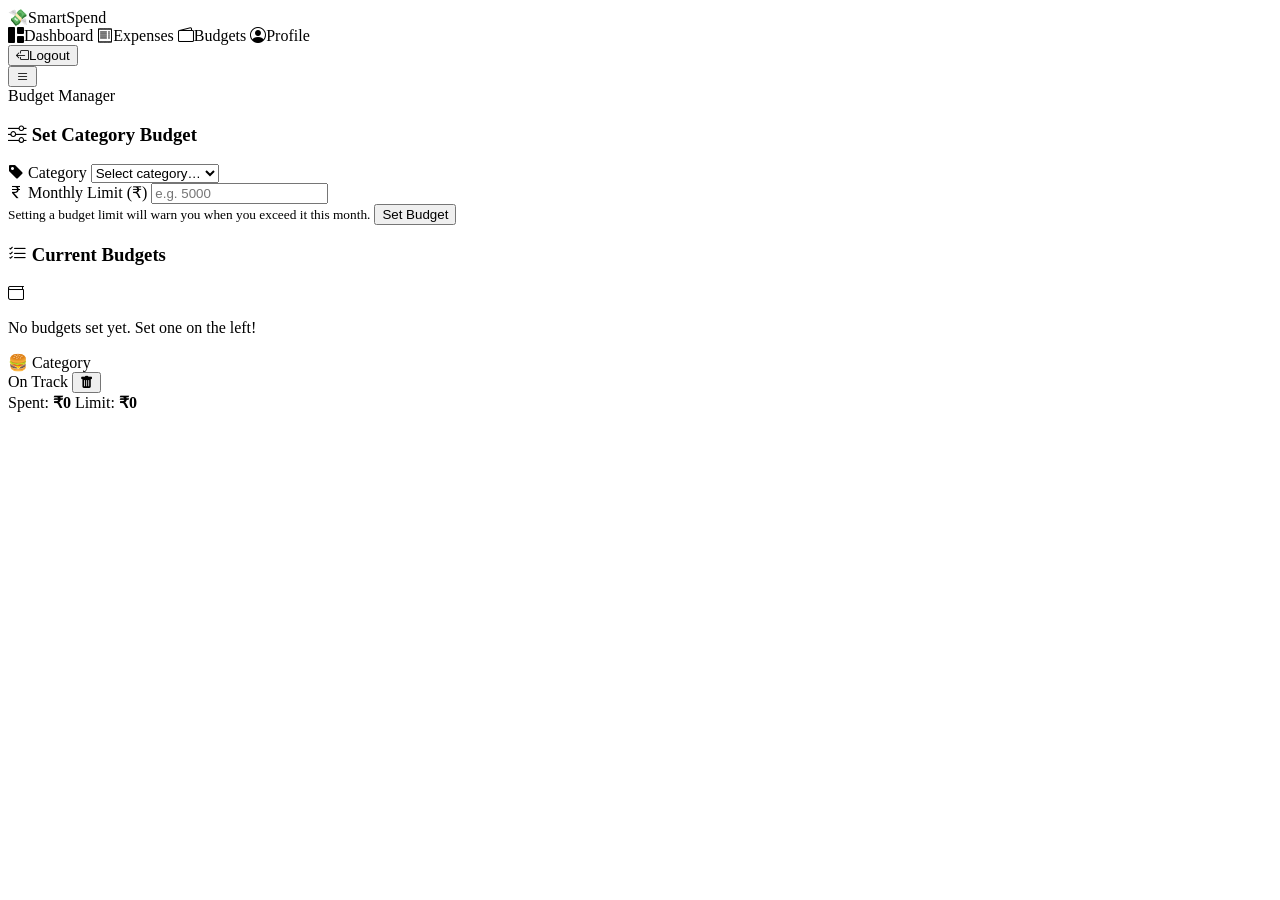
<file: target/classes/templates/budget/index.html>
<!DOCTYPE html>
<html lang="en" xmlns:th="http://www.thymeleaf.org">
<head>
    <meta charset="UTF-8"/>
    <meta name="viewport" content="width=device-width, initial-scale=1.0"/>
    <title>Budgets | SmartSpend 2.0</title>
    <link rel="preconnect" href="https://fonts.googleapis.com"/>
    <link href="https://fonts.googleapis.com/css2?family=Inter:wght@300;400;500;600;700;800&display=swap" rel="stylesheet"/>
    <link rel="stylesheet" href="https://cdn.jsdelivr.net/npm/bootstrap-icons@1.11.3/font/bootstrap-icons.min.css"/>
    <link rel="stylesheet" th:href="@{/css/style.css}"/>
</head>
<body>
<aside class="sidebar" id="sidebar">
    <div class="sidebar-brand"><span class="brand-icon">💸</span><span class="brand-text">SmartSpend</span></div>
    <nav class="sidebar-nav">
        <a th:href="@{/dashboard}" class="nav-item"><i class="bi bi-grid-1x2-fill"></i><span>Dashboard</span></a>
        <a th:href="@{/expenses}"  class="nav-item"><i class="bi bi-receipt"></i><span>Expenses</span></a>
        <a th:href="@{/budgets}"   class="nav-item active"><i class="bi bi-wallet2"></i><span>Budgets</span></a>
        <a th:href="@{/profile}"   class="nav-item"><i class="bi bi-person-circle"></i><span>Profile</span></a>
    </nav>
    <div class="sidebar-footer"><button class="logout-btn" onclick="logout()"><i class="bi bi-box-arrow-left"></i><span>Logout</span></button></div>
</aside>

<main class="main-content">
    <header class="topbar">
        <button class="sidebar-toggle" onclick="toggleSidebar()"><i class="bi bi-list"></i></button>
        <div class="topbar-title">Budget Manager</div>
    </header>

    <div class="page-body">
        <div id="alertPlaceholder"></div>

        <div class="page-grid-2">
            <!-- Left: Set Budget Form -->
            <div class="card">
                <div class="card-header">
                    <h3><i class="bi bi-sliders"></i> Set Category Budget</h3>
                </div>
                <form id="budgetForm" class="budget-form">
                    <div class="form-group">
                        <label for="category"><i class="bi bi-tag-fill"></i> Category</label>
                        <select id="category" name="category" required>
                            <option value="">Select category…</option>
                            <option th:each="cat : ${categories}"
                                    th:value="${cat.name()}"
                                    th:text="${cat.emoji + ' ' + cat.displayName}"></option>
                        </select>
                    </div>
                    <div class="form-group">
                        <label for="limitAmount"><i class="bi bi-currency-rupee"></i> Monthly Limit (₹)</label>
                        <input type="number" id="limitAmount" name="limitAmount"
                               placeholder="e.g. 5000" step="0.01" min="1" required/>
                    </div>
                    <small class="form-hint">Setting a budget limit will warn you when you exceed it this month.</small>
                    <button type="submit" class="btn-primary btn-full" id="budgetBtn">
                        <span id="budgetBtnText">Set Budget</span>
                        <span id="budgetSpinner" class="spinner" style="display:none;"></span>
                    </button>
                </form>
            </div>

            <!-- Right: Current Budgets List -->
            <div class="card">
                <div class="card-header">
                    <h3><i class="bi bi-list-check"></i> Current Budgets</h3>
                </div>

                <div th:if="${budgets.isEmpty()}" class="empty-state mini">
                    <i class="bi bi-wallet empty-icon"></i>
                    <p>No budgets set yet. Set one on the left!</p>
                </div>

                <div th:unless="${budgets.isEmpty()}" class="budget-list" id="budgetList">
                    <div th:each="budget : ${budgets}" class="budget-item"
                         th:classappend="${budget.overLimit} ? ' budget-over'">
                        <div class="budget-item-header">
                            <span class="budget-cat-name">
                                <span th:text="${budget.categoryEmoji}">🍔</span>
                                <span th:text="${budget.categoryDisplayName}">Category</span>
                            </span>
                            <div class="budget-item-actions">
                                <span class="budget-status-badge"
                                      th:classappend="${budget.overLimit} ? ' badge-danger' : ' badge-success'"
                                      th:text="${budget.overLimit} ? '⚠ Over Budget' : '✓ On Track'">On Track</span>
                                <button class="btn-icon btn-delete"
                                        th:onclick="'deleteBudget(' + ${budget.id} + ', this)'"
                                        title="Remove budget">
                                    <i class="bi bi-trash-fill"></i>
                                </button>
                            </div>
                        </div>

                        <div class="budget-amounts">
                            <span>Spent: <strong th:text="'₹' + ${#numbers.formatDecimal(budget.amountSpent, 1, 2)}">₹0</strong></span>
                            <span>Limit: <strong th:text="'₹' + ${#numbers.formatDecimal(budget.limitAmount, 1, 2)}">₹0</strong></span>
                        </div>

                        <div class="progress-bar-outer">
                            <div class="progress-bar-inner"
                                 th:style="'width:' + ${budget.progressPercent} + '%;'"
                                 th:classappend="${budget.overLimit} ? ' progress-danger' : (${budget.progressPercent > 75} ? ' progress-warning' : ' progress-success')">
                            </div>
                        </div>
                        <div class="budget-remaining">
                            <span th:if="${!budget.overLimit}"
                                  th:text="'₹' + ${#numbers.formatDecimal(budget.remaining, 1, 2)} + ' remaining'"></span>
                            <span th:if="${budget.overLimit}" class="text-danger"
                                  th:text="'₹' + ${#numbers.formatDecimal(budget.amountSpent - budget.limitAmount, 1, 2)} + ' over limit!'"></span>
                        </div>
                    </div>
                </div>
            </div>
        </div>
    </div>
</main>

<script th:src="@{/js/app.js}"></script>
<script>
document.getElementById('budgetForm').addEventListener('submit', async function(e) {
    e.preventDefault();
    const btn     = document.getElementById('budgetBtn');
    const spinner = document.getElementById('budgetSpinner');
    const btnText = document.getElementById('budgetBtnText');

    btn.disabled = true;
    spinner.style.display = 'inline-block';

    const payload = {
        category:    document.getElementById('category').value,
        limitAmount: parseFloat(document.getElementById('limitAmount').value)
    };

    try {
        const res = await fetch('/api/budgets', {
            method: 'POST', credentials: 'include',
            headers: { 'Content-Type': 'application/json' },
            body: JSON.stringify(payload)
        });
        if (res.ok) {
            showAlert('success', 'Budget set successfully!');
            setTimeout(() => location.reload(), 800);
        } else {
            const data = await res.json();
            showAlert('danger', data.message || 'Could not set budget.');
        }
    } catch (err) {
        showAlert('danger', 'Connection error.');
    } finally {
        btn.disabled = false;
        spinner.style.display = 'none';
        btnText.textContent = 'Set Budget';
    }
});

async function deleteBudget(id, btn) {
    if (!confirm('Remove this budget?')) return;
    btn.disabled = true;
    try {
        const res = await fetch('/api/budgets/' + id, { method: 'DELETE', credentials: 'include' });
        if (res.ok) {
            btn.closest('.budget-item').style.opacity = '0';
            setTimeout(() => location.reload(), 300);
        }
    } catch (err) {
        showAlert('danger', 'Connection error.');
        btn.disabled = false;
    }
}
</script>
</body>
</html>
</file>
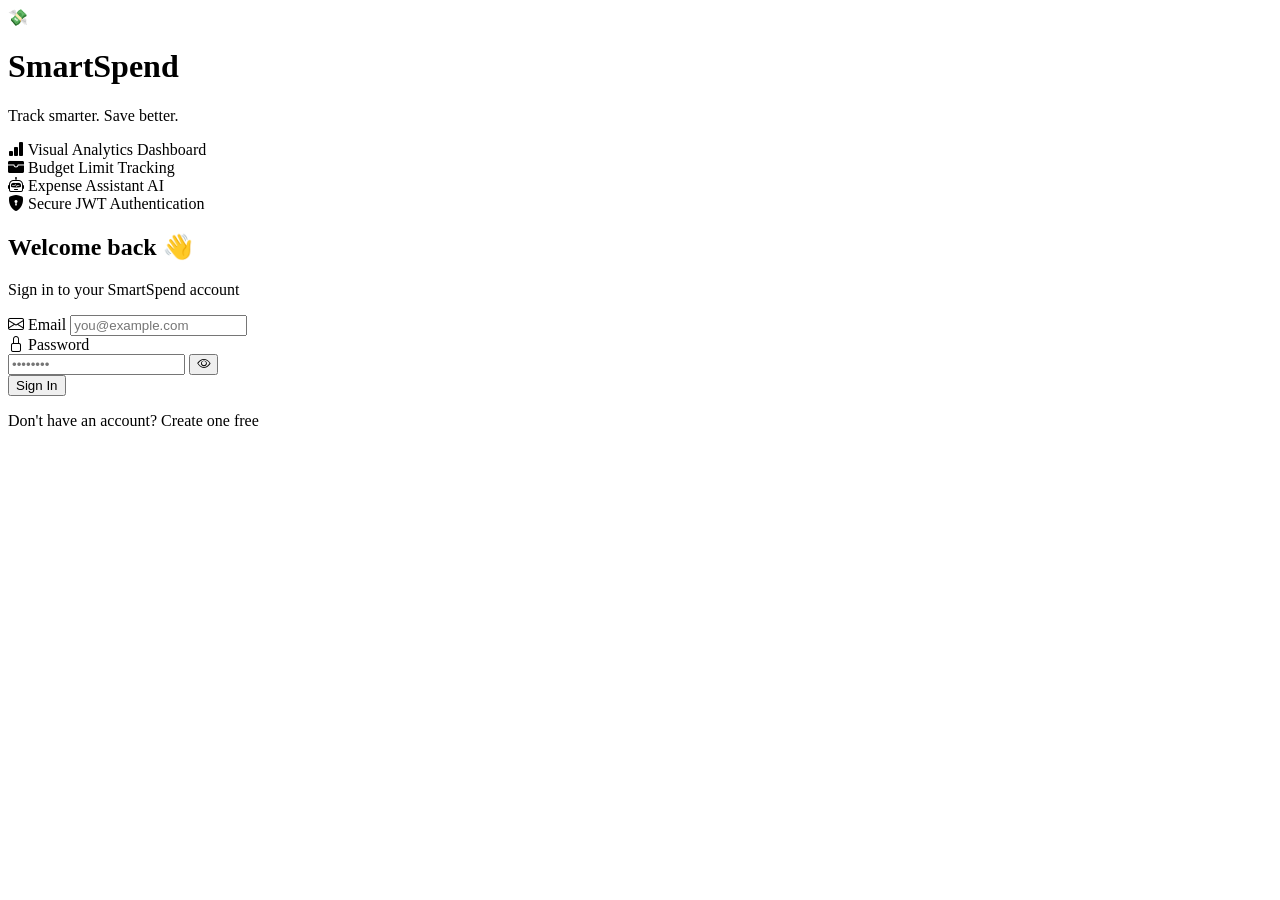
<file: target/classes/templates/auth/login.html>
<!DOCTYPE html>
<html lang="en" xmlns:th="http://www.thymeleaf.org">
<head>
    <meta charset="UTF-8"/>
    <meta name="viewport" content="width=device-width, initial-scale=1.0"/>
    <title>Login | SmartSpend 2.0</title>
    <link rel="preconnect" href="https://fonts.googleapis.com"/>
    <link href="https://fonts.googleapis.com/css2?family=Inter:wght@300;400;500;600;700;800&display=swap" rel="stylesheet"/>
    <link rel="stylesheet" href="https://cdn.jsdelivr.net/npm/bootstrap-icons@1.11.3/font/bootstrap-icons.min.css"/>
    <link rel="stylesheet" th:href="@{/css/style.css}"/>
</head>
<body class="auth-body">

<div class="auth-container">
    <!-- Left Panel -->
    <div class="auth-panel auth-left">
        <div class="auth-brand">
            <span class="brand-icon-lg">💸</span>
            <h1>SmartSpend</h1>
            <p>Track smarter. Save better.</p>
        </div>
        <div class="auth-features">
            <div class="feature-item"><i class="bi bi-bar-chart-fill"></i> Visual Analytics Dashboard</div>
            <div class="feature-item"><i class="bi bi-wallet-fill"></i>  Budget Limit Tracking</div>
            <div class="feature-item"><i class="bi bi-robot"></i>        Expense Assistant AI</div>
            <div class="feature-item"><i class="bi bi-shield-lock-fill"></i> Secure JWT Authentication</div>
        </div>
    </div>

    <!-- Right Panel – Login Form -->
    <div class="auth-panel auth-right">
        <div class="auth-form-wrapper">
            <h2 class="auth-title">Welcome back 👋</h2>
            <p class="auth-subtitle">Sign in to your SmartSpend account</p>

            <!-- Error message placeholder -->
            <div id="errorAlert" class="alert alert-error" style="display:none;"></div>

            <form id="loginForm" class="auth-form">
                <div class="form-group">
                    <label for="email"><i class="bi bi-envelope"></i> Email</label>
                    <input type="email" id="email" name="email" placeholder="you@example.com" required/>
                    <span class="field-error" id="emailError"></span>
                </div>

                <div class="form-group">
                    <label for="password"><i class="bi bi-lock"></i> Password</label>
                    <div class="input-icon-right">
                        <input type="password" id="password" name="password" placeholder="••••••••" required/>
                        <button type="button" class="toggle-password" onclick="togglePassword('password')">
                            <i class="bi bi-eye" id="eyeIcon"></i>
                        </button>
                    </div>
                    <span class="field-error" id="passwordError"></span>
                </div>

                <button type="submit" class="btn-primary btn-full" id="loginBtn">
                    <span id="loginBtnText">Sign In</span>
                    <span id="loginSpinner" class="spinner" style="display:none;"></span>
                </button>
            </form>

            <p class="auth-switch">
                Don't have an account? <a th:href="@{/register}">Create one free</a>
            </p>
        </div>
    </div>
</div>

<script th:src="@{/js/app.js}"></script>
<script>
document.getElementById('loginForm').addEventListener('submit', async function(e) {
    e.preventDefault();
    const btn = document.getElementById('loginBtn');
    const spinner = document.getElementById('loginSpinner');
    const btnText = document.getElementById('loginBtnText');
    const errorAlert = document.getElementById('errorAlert');

    btn.disabled = true;
    spinner.style.display = 'inline-block';
    btnText.textContent = 'Signing in…';
    errorAlert.style.display = 'none';

    const payload = {
        email:    document.getElementById('email').value,
        password: document.getElementById('password').value
    };

    try {
        const res = await fetch('/api/auth/login', {
            method: 'POST',
            headers: { 'Content-Type': 'application/json' },
            body: JSON.stringify(payload),
            credentials: 'include'
        });

        const data = await res.json();

        if (res.ok) {
            // JWT cookie is set by server; redirect to dashboard
            window.location.href = '/dashboard';
        } else {
            errorAlert.textContent = data.message || 'Invalid email or password.';
            errorAlert.style.display = 'block';
        }
    } catch (err) {
        errorAlert.textContent = 'Connection error. Please try again.';
        errorAlert.style.display = 'block';
    } finally {
        btn.disabled = false;
        spinner.style.display = 'none';
        btnText.textContent = 'Sign In';
    }
});

function togglePassword(id) {
    const input = document.getElementById(id);
    const icon  = document.getElementById('eyeIcon');
    if (input.type === 'password') {
        input.type = 'text';
        icon.className = 'bi bi-eye-slash';
    } else {
        input.type = 'password';
        icon.className = 'bi bi-eye';
    }
}
</script>
</body>
</html>
</file>
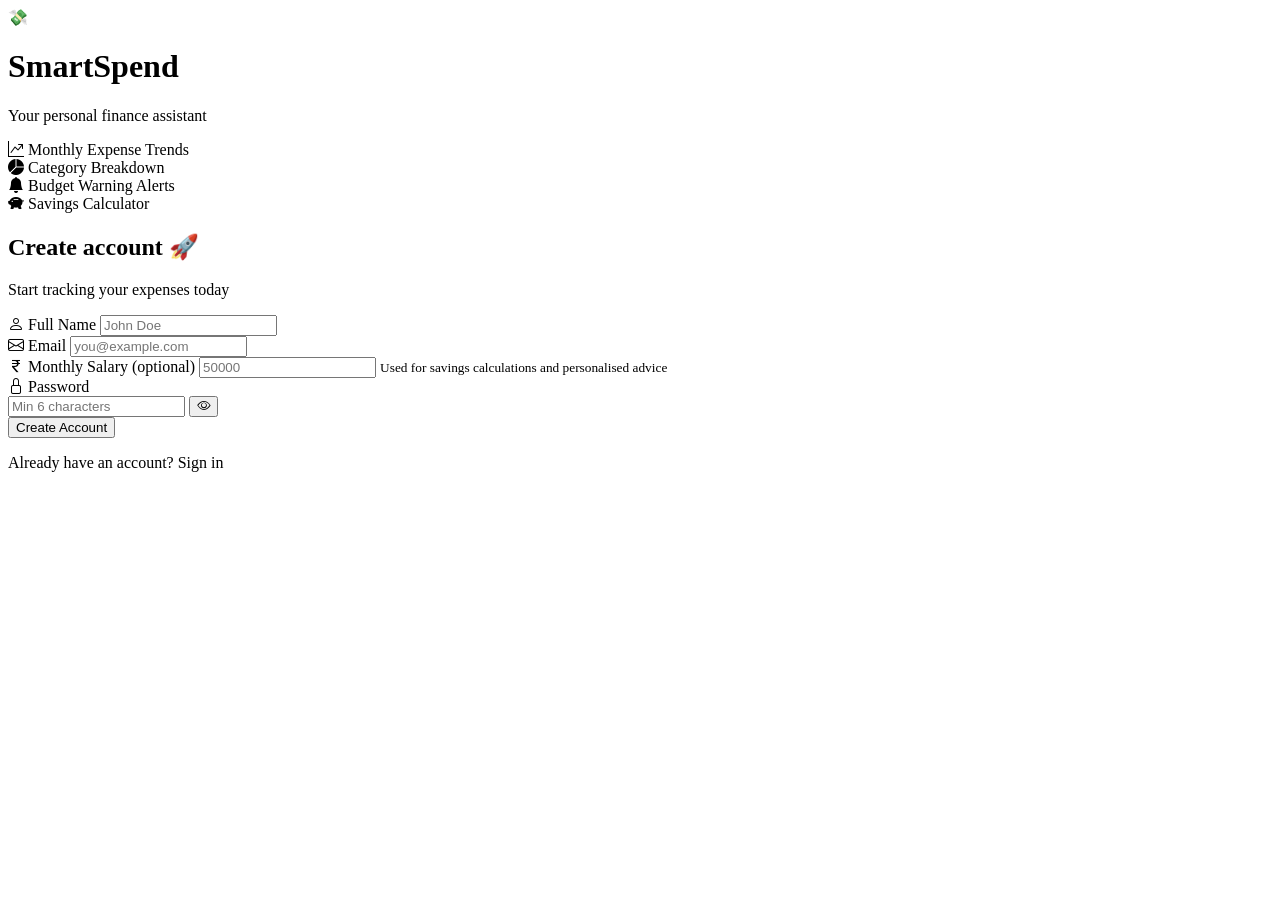
<file: target/classes/templates/auth/register.html>
<!DOCTYPE html>
<html lang="en" xmlns:th="http://www.thymeleaf.org">
<head>
    <meta charset="UTF-8"/>
    <meta name="viewport" content="width=device-width, initial-scale=1.0"/>
    <title>Register | SmartSpend 2.0</title>
    <link rel="preconnect" href="https://fonts.googleapis.com"/>
    <link href="https://fonts.googleapis.com/css2?family=Inter:wght@300;400;500;600;700;800&display=swap" rel="stylesheet"/>
    <link rel="stylesheet" href="https://cdn.jsdelivr.net/npm/bootstrap-icons@1.11.3/font/bootstrap-icons.min.css"/>
    <link rel="stylesheet" th:href="@{/css/style.css}"/>
</head>
<body class="auth-body">

<div class="auth-container">
    <!-- Left Panel -->
    <div class="auth-panel auth-left">
        <div class="auth-brand">
            <span class="brand-icon-lg">💸</span>
            <h1>SmartSpend</h1>
            <p>Your personal finance assistant</p>
        </div>
        <div class="auth-features">
            <div class="feature-item"><i class="bi bi-graph-up-arrow"></i> Monthly Expense Trends</div>
            <div class="feature-item"><i class="bi bi-pie-chart-fill"></i>  Category Breakdown</div>
            <div class="feature-item"><i class="bi bi-bell-fill"></i>       Budget Warning Alerts</div>
            <div class="feature-item"><i class="bi bi-piggy-bank-fill"></i> Savings Calculator</div>
        </div>
    </div>

    <!-- Right Panel – Register Form -->
    <div class="auth-panel auth-right">
        <div class="auth-form-wrapper">
            <h2 class="auth-title">Create account 🚀</h2>
            <p class="auth-subtitle">Start tracking your expenses today</p>

            <div id="errorAlert" class="alert alert-error" style="display:none;"></div>

            <form id="registerForm" class="auth-form">
                <div class="form-group">
                    <label for="name"><i class="bi bi-person"></i> Full Name</label>
                    <input type="text" id="name" name="name" placeholder="John Doe" required/>
                    <span class="field-error" id="nameError"></span>
                </div>

                <div class="form-group">
                    <label for="email"><i class="bi bi-envelope"></i> Email</label>
                    <input type="email" id="email" name="email" placeholder="you@example.com" required/>
                    <span class="field-error" id="emailError"></span>
                </div>

                <div class="form-group">
                    <label for="salary"><i class="bi bi-currency-rupee"></i> Monthly Salary (optional)</label>
                    <input type="number" id="salary" name="salary" placeholder="50000" min="0" step="100"/>
                    <small class="form-hint">Used for savings calculations and personalised advice</small>
                </div>

                <div class="form-group">
                    <label for="password"><i class="bi bi-lock"></i> Password</label>
                    <div class="input-icon-right">
                        <input type="password" id="password" name="password" placeholder="Min 6 characters" required/>
                        <button type="button" class="toggle-password" onclick="togglePassword()">
                            <i class="bi bi-eye" id="eyeIcon"></i>
                        </button>
                    </div>
                    <span class="field-error" id="passwordError"></span>
                </div>

                <button type="submit" class="btn-primary btn-full" id="registerBtn">
                    <span id="registerBtnText">Create Account</span>
                    <span id="registerSpinner" class="spinner" style="display:none;"></span>
                </button>
            </form>

            <p class="auth-switch">
                Already have an account? <a th:href="@{/login}">Sign in</a>
            </p>
        </div>
    </div>
</div>

<script th:src="@{/js/app.js}"></script>
<script>
document.getElementById('registerForm').addEventListener('submit', async function(e) {
    e.preventDefault();
    const btn     = document.getElementById('registerBtn');
    const spinner = document.getElementById('registerSpinner');
    const btnText = document.getElementById('registerBtnText');
    const errorAlert = document.getElementById('errorAlert');

    btn.disabled = true;
    spinner.style.display = 'inline-block';
    btnText.textContent = 'Creating account…';
    errorAlert.style.display = 'none';

    // Clear previous field errors
    document.querySelectorAll('.field-error').forEach(el => el.textContent = '');

    const salaryVal = document.getElementById('salary').value;
    const payload = {
        name:     document.getElementById('name').value,
        email:    document.getElementById('email').value,
        password: document.getElementById('password').value,
        salary:   salaryVal ? parseFloat(salaryVal) : 0
    };

    try {
        const res = await fetch('/api/auth/register', {
            method: 'POST',
            headers: { 'Content-Type': 'application/json' },
            body: JSON.stringify(payload),
            credentials: 'include'
        });

        const data = await res.json();

        if (res.ok) {
            window.location.href = '/dashboard';
        } else if (res.status === 400 && data.details) {
            // Show field-level validation errors
            for (const [field, msg] of Object.entries(data.details)) {
                const el = document.getElementById(field + 'Error');
                if (el) el.textContent = msg;
            }
        } else {
            errorAlert.textContent = data.message || 'Registration failed.';
            errorAlert.style.display = 'block';
        }
    } catch (err) {
        errorAlert.textContent = 'Connection error. Please try again.';
        errorAlert.style.display = 'block';
    } finally {
        btn.disabled = false;
        spinner.style.display = 'none';
        btnText.textContent = 'Create Account';
    }
});

function togglePassword() {
    const input = document.getElementById('password');
    const icon  = document.getElementById('eyeIcon');
    if (input.type === 'password') {
        input.type = 'text';
        icon.className = 'bi bi-eye-slash';
    } else {
        input.type = 'password';
        icon.className = 'bi bi-eye';
    }
}
</script>
</body>
</html>
</file>
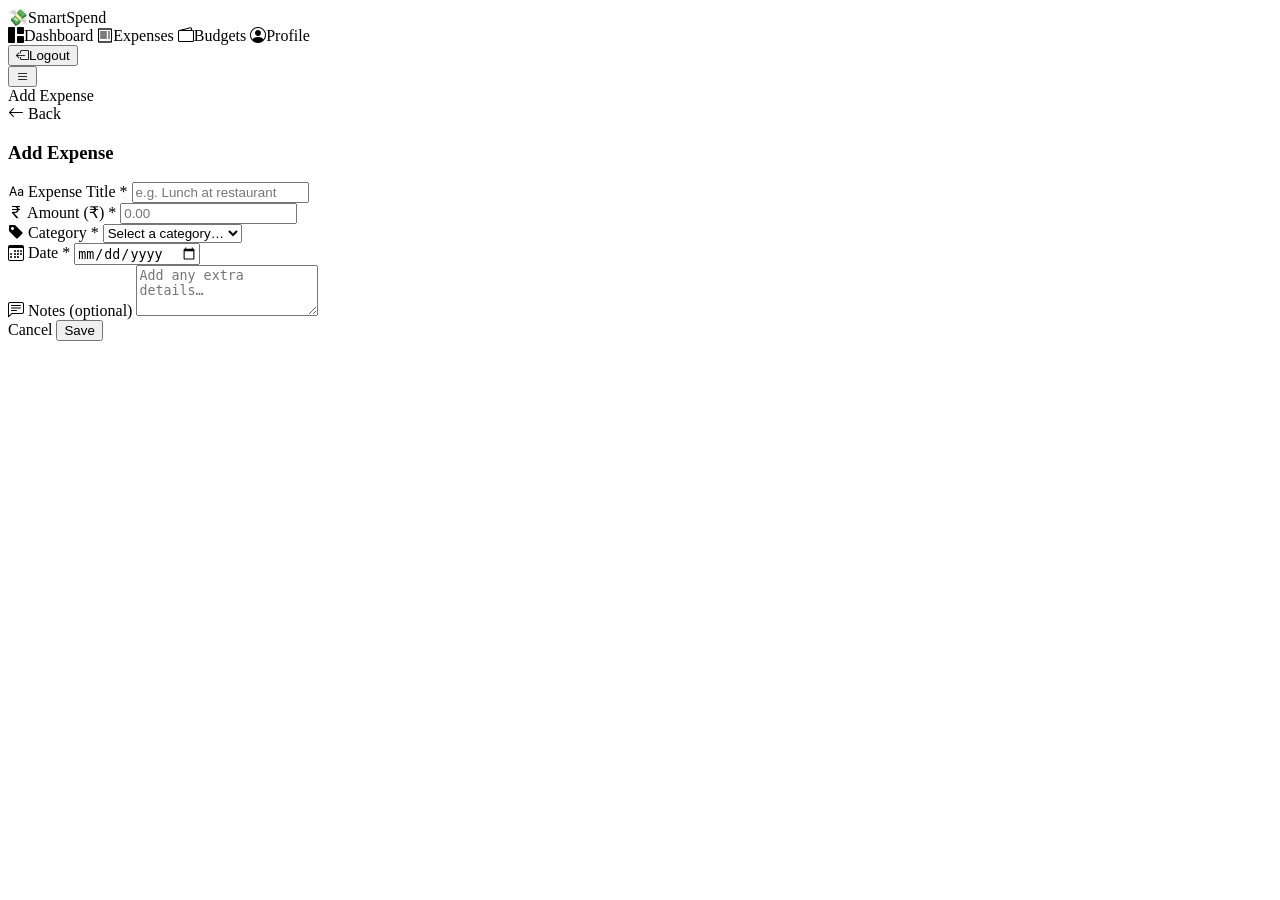
<file: target/classes/templates/expenses/form.html>
<!DOCTYPE html>
<html lang="en" xmlns:th="http://www.thymeleaf.org">
<head>
    <meta charset="UTF-8"/>
    <meta name="viewport" content="width=device-width, initial-scale=1.0"/>
    <title th:text="${expense != null} ? 'Edit Expense | SmartSpend' : 'Add Expense | SmartSpend'">Expense Form | SmartSpend</title>
    <link rel="preconnect" href="https://fonts.googleapis.com"/>
    <link href="https://fonts.googleapis.com/css2?family=Inter:wght@300;400;500;600;700;800&display=swap" rel="stylesheet"/>
    <link rel="stylesheet" href="https://cdn.jsdelivr.net/npm/bootstrap-icons@1.11.3/font/bootstrap-icons.min.css"/>
    <link rel="stylesheet" th:href="@{/css/style.css}"/>
</head>
<body>
<aside class="sidebar" id="sidebar">
    <div class="sidebar-brand"><span class="brand-icon">💸</span><span class="brand-text">SmartSpend</span></div>
    <nav class="sidebar-nav">
        <a th:href="@{/dashboard}" class="nav-item"><i class="bi bi-grid-1x2-fill"></i><span>Dashboard</span></a>
        <a th:href="@{/expenses}"  class="nav-item active"><i class="bi bi-receipt"></i><span>Expenses</span></a>
        <a th:href="@{/budgets}"   class="nav-item"><i class="bi bi-wallet2"></i><span>Budgets</span></a>
        <a th:href="@{/profile}"   class="nav-item"><i class="bi bi-person-circle"></i><span>Profile</span></a>
    </nav>
    <div class="sidebar-footer"><button class="logout-btn" onclick="logout()"><i class="bi bi-box-arrow-left"></i><span>Logout</span></button></div>
</aside>

<main class="main-content">
    <header class="topbar">
        <button class="sidebar-toggle" onclick="toggleSidebar()"><i class="bi bi-list"></i></button>
        <div class="topbar-title" th:text="${expense != null} ? 'Edit Expense' : 'Add Expense'">Add Expense</div>
        <a th:href="@{/expenses}" class="btn-outline"><i class="bi bi-arrow-left"></i> Back</a>
    </header>

    <div class="page-body">
        <div class="form-page-wrapper">
            <div class="card form-card">
                <div class="card-header">
                    <h3>
                        <i th:class="${expense != null} ? 'bi bi-pencil-fill' : 'bi bi-plus-circle-fill'"></i>
                        <span th:text="${expense != null} ? 'Edit Expense Details' : 'Record New Expense'">Add Expense</span>
                    </h3>
                </div>

                <div id="errorAlert" class="alert alert-error" style="display:none;"></div>

                <form id="expenseForm" class="expense-form">
                    <!-- Hidden ID for edit mode -->
                    <input type="hidden" id="expenseId" th:value="${expense?.id}"/>

                    <div class="form-grid">
                        <div class="form-group form-col-2">
                            <label for="title"><i class="bi bi-type"></i> Expense Title *</label>
                            <input type="text" id="title" name="title" placeholder="e.g. Lunch at restaurant"
                                   required th:value="${expense?.title}"/>
                            <span class="field-error" id="titleError"></span>
                        </div>

                        <div class="form-group">
                            <label for="amount"><i class="bi bi-currency-rupee"></i> Amount (₹) *</label>
                            <input type="number" id="amount" name="amount" placeholder="0.00"
                                   step="0.01" min="0.01" required th:value="${expense?.amount}"/>
                            <span class="field-error" id="amountError"></span>
                        </div>

                        <div class="form-group">
                            <label for="category"><i class="bi bi-tag-fill"></i> Category *</label>
                            <select id="category" name="category" required>
                                <option value="">Select a category…</option>
                                <option th:each="cat : ${categories}"
                                        th:value="${cat.name()}"
                                        th:text="${cat.emoji + ' ' + cat.displayName}"
                                        th:selected="${expense?.category?.name() == cat.name()}"></option>
                            </select>
                            <span class="field-error" id="categoryError"></span>
                        </div>

                        <div class="form-group">
                            <label for="expenseDate"><i class="bi bi-calendar3"></i> Date *</label>
                            <input type="date" id="expenseDate" name="expenseDate"
                                   required th:value="${expense?.expenseDate ?: today}"/>
                            <span class="field-error" id="expenseDateError"></span>
                        </div>

                        <div class="form-group form-col-2">
                            <label for="notes"><i class="bi bi-chat-left-text"></i> Notes (optional)</label>
                            <textarea id="notes" name="notes" rows="3"
                                      placeholder="Add any extra details…"
                                      th:text="${expense?.notes}"></textarea>
                        </div>
                    </div>

                    <div class="form-actions">
                        <a th:href="@{/expenses}" class="btn-outline">Cancel</a>
                        <button type="submit" class="btn-primary" id="submitBtn">
                            <span id="submitBtnText" th:text="${expense != null} ? 'Update Expense' : 'Save Expense'">Save</span>
                            <span id="submitSpinner" class="spinner" style="display:none;"></span>
                        </button>
                    </div>
                </form>
            </div>
        </div>
    </div>
</main>

<script th:src="@{/js/app.js}"></script>
<script>
const expenseId = document.getElementById('expenseId')?.value;
const isEdit    = !!expenseId;

document.getElementById('expenseForm').addEventListener('submit', async function(e) {
    e.preventDefault();
    const btn     = document.getElementById('submitBtn');
    const spinner = document.getElementById('submitSpinner');
    const btnText = document.getElementById('submitBtnText');
    const errorAlert = document.getElementById('errorAlert');

    btn.disabled = true;
    spinner.style.display = 'inline-block';
    errorAlert.style.display = 'none';
    document.querySelectorAll('.field-error').forEach(el => el.textContent = '');

    const payload = {
        title:       document.getElementById('title').value,
        amount:      parseFloat(document.getElementById('amount').value),
        category:    document.getElementById('category').value,
        expenseDate: document.getElementById('expenseDate').value,
        notes:       document.getElementById('notes').value || null
    };

    const url    = isEdit ? '/api/expenses/' + expenseId : '/api/expenses';
    const method = isEdit ? 'PUT' : 'POST';

    try {
        const res = await fetch(url, {
            method, credentials: 'include',
            headers: { 'Content-Type': 'application/json' },
            body: JSON.stringify(payload)
        });
        const data = await res.json();

        if (res.ok) {
            window.location.href = '/expenses';
        } else if (res.status === 400 && data.details) {
            for (const [field, msg] of Object.entries(data.details)) {
                const el = document.getElementById(field + 'Error');
                if (el) el.textContent = msg;
            }
        } else {
            errorAlert.textContent = data.message || 'Could not save expense.';
            errorAlert.style.display = 'block';
        }
    } catch (err) {
        errorAlert.textContent = 'Connection error.';
        errorAlert.style.display = 'block';
    } finally {
        btn.disabled = false;
        spinner.style.display = 'none';
    }
});
</script>
</body>
</html>
</file>
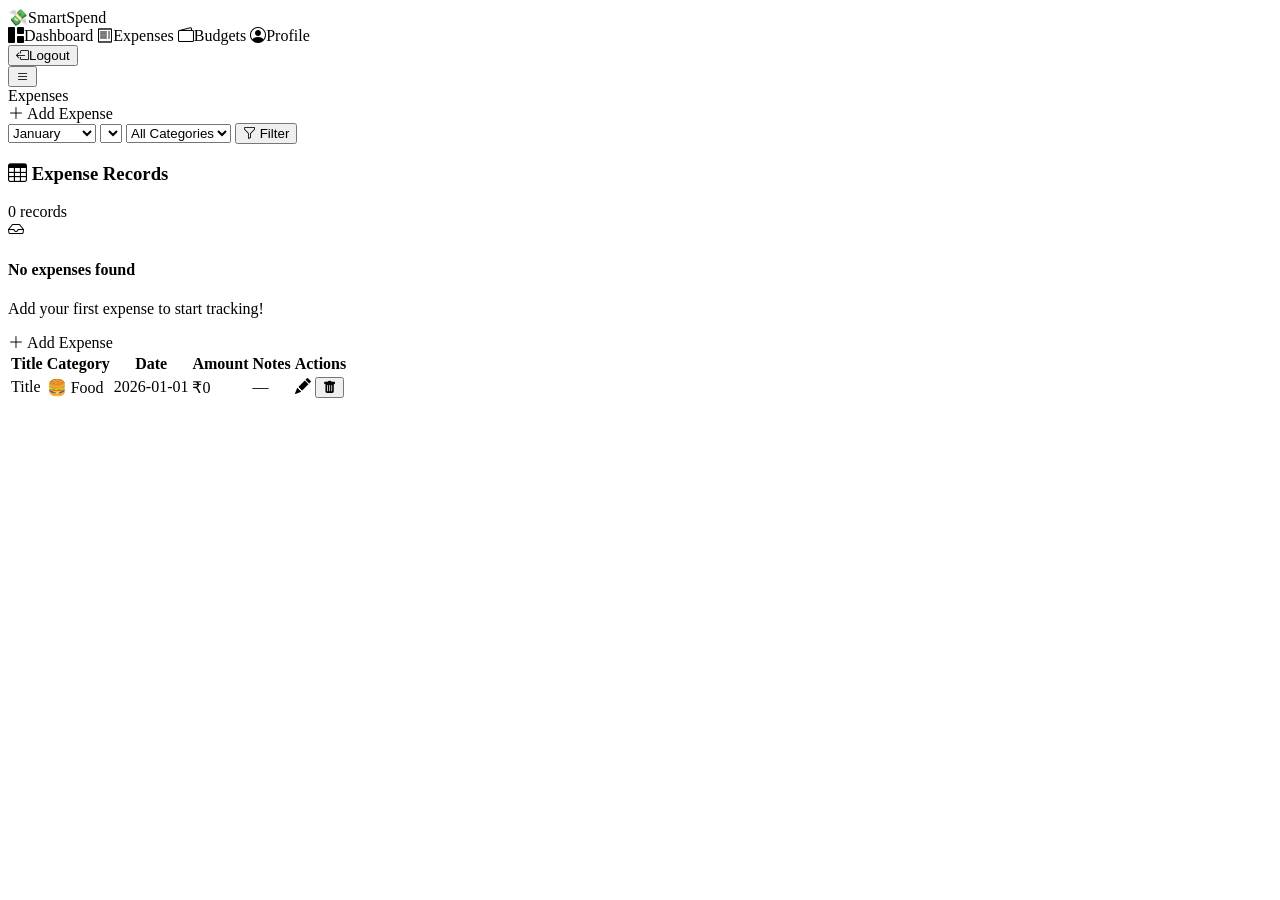
<file: target/classes/templates/expenses/list.html>
<!DOCTYPE html>
<html lang="en" xmlns:th="http://www.thymeleaf.org">
<head>
    <meta charset="UTF-8"/>
    <meta name="viewport" content="width=device-width, initial-scale=1.0"/>
    <title>Expenses | SmartSpend 2.0</title>
    <link rel="preconnect" href="https://fonts.googleapis.com"/>
    <link href="https://fonts.googleapis.com/css2?family=Inter:wght@300;400;500;600;700;800&display=swap" rel="stylesheet"/>
    <link rel="stylesheet" href="https://cdn.jsdelivr.net/npm/bootstrap-icons@1.11.3/font/bootstrap-icons.min.css"/>
    <link rel="stylesheet" th:href="@{/css/style.css}"/>
</head>
<body>
<aside class="sidebar" id="sidebar">
    <div class="sidebar-brand"><span class="brand-icon">💸</span><span class="brand-text">SmartSpend</span></div>
    <nav class="sidebar-nav">
        <a th:href="@{/dashboard}" class="nav-item"><i class="bi bi-grid-1x2-fill"></i><span>Dashboard</span></a>
        <a th:href="@{/expenses}"  class="nav-item active"><i class="bi bi-receipt"></i><span>Expenses</span></a>
        <a th:href="@{/budgets}"   class="nav-item"><i class="bi bi-wallet2"></i><span>Budgets</span></a>
        <a th:href="@{/profile}"   class="nav-item"><i class="bi bi-person-circle"></i><span>Profile</span></a>
    </nav>
    <div class="sidebar-footer"><button class="logout-btn" onclick="logout()"><i class="bi bi-box-arrow-left"></i><span>Logout</span></button></div>
</aside>

<main class="main-content">
    <header class="topbar">
        <button class="sidebar-toggle" onclick="toggleSidebar()"><i class="bi bi-list"></i></button>
        <div class="topbar-title">Expenses</div>
        <a th:href="@{/expenses/new}" class="btn-primary"><i class="bi bi-plus-lg"></i> Add Expense</a>
    </header>

    <div class="page-body">
        <div id="alertPlaceholder"></div>

        <!-- Filter Bar -->
        <div class="filter-bar">
            <form id="filterForm" class="filter-form">
                <select id="filterMonth" name="month" class="form-select">
                    <option value="1"  th:selected="${currentMonth == 1}">January</option>
                    <option value="2"  th:selected="${currentMonth == 2}">February</option>
                    <option value="3"  th:selected="${currentMonth == 3}">March</option>
                    <option value="4"  th:selected="${currentMonth == 4}">April</option>
                    <option value="5"  th:selected="${currentMonth == 5}">May</option>
                    <option value="6"  th:selected="${currentMonth == 6}">June</option>
                    <option value="7"  th:selected="${currentMonth == 7}">July</option>
                    <option value="8"  th:selected="${currentMonth == 8}">August</option>
                    <option value="9"  th:selected="${currentMonth == 9}">September</option>
                    <option value="10" th:selected="${currentMonth == 10}">October</option>
                    <option value="11" th:selected="${currentMonth == 11}">November</option>
                    <option value="12" th:selected="${currentMonth == 12}">December</option>
                </select>
                <select id="filterYear" name="year" class="form-select">
                    <option th:value="${currentYear - 1}" th:text="${currentYear - 1}" th:selected="${false}"></option>
                    <option th:value="${currentYear}"     th:text="${currentYear}"     th:selected="${true}"></option>
                </select>
                <select id="filterCategory" name="category" class="form-select">
                    <option value="">All Categories</option>
                    <option th:each="cat : ${categories}" th:value="${cat.name()}"
                            th:text="${cat.emoji + ' ' + cat.displayName}"></option>
                </select>
                <button type="button" class="btn-secondary" onclick="applyFilter()">
                    <i class="bi bi-funnel"></i> Filter
                </button>
            </form>
        </div>

        <!-- Expenses Table -->
        <div class="card">
            <div class="card-header">
                <h3><i class="bi bi-table"></i> Expense Records</h3>
                <span class="badge-count" th:text="${expenses.size()} + ' records'" id="recordCount">0 records</span>
            </div>

            <!-- No records state -->
            <div th:if="${expenses.isEmpty()}" class="empty-state">
                <i class="bi bi-inbox empty-icon"></i>
                <h4>No expenses found</h4>
                <p>Add your first expense to start tracking!</p>
                <a th:href="@{/expenses/new}" class="btn-primary">
                    <i class="bi bi-plus-lg"></i> Add Expense
                </a>
            </div>

            <!-- Table -->
            <div th:unless="${expenses.isEmpty()}" class="table-container">
                <table class="data-table">
                    <thead>
                        <tr>
                            <th>Title</th>
                            <th>Category</th>
                            <th>Date</th>
                            <th>Amount</th>
                            <th>Notes</th>
                            <th>Actions</th>
                        </tr>
                    </thead>
                    <tbody>
                        <tr th:each="exp : ${expenses}" class="table-row">
                            <td><span class="expense-title" th:text="${exp.title}">Title</span></td>
                            <td>
                                <span class="category-badge">
                                    <span th:text="${exp.categoryEmoji}">🍔</span>
                                    <span th:text="${exp.categoryDisplayName}">Food</span>
                                </span>
                            </td>
                            <td th:text="${exp.expenseDate}">2026-01-01</td>
                            <td class="amount-col">
                                <span class="amount-text" th:text="'₹' + ${#numbers.formatDecimal(exp.amount, 1, 2)}">₹0</span>
                            </td>
                            <td class="notes-col" th:text="${exp.notes ?: '—'}">—</td>
                            <td class="actions-col">
                                <a th:href="@{/expenses/{id}/edit(id=${exp.id})}" class="btn-icon btn-edit" title="Edit">
                                    <i class="bi bi-pencil-fill"></i>
                                </a>
                                <button class="btn-icon btn-delete" title="Delete"
                                        th:onclick="'deleteExpense(' + ${exp.id} + ', this)'">
                                    <i class="bi bi-trash-fill"></i>
                                </button>
                            </td>
                        </tr>
                    </tbody>
                </table>
            </div>
        </div>
    </div>
</main>

<script th:src="@{/js/app.js}"></script>
<script>
function applyFilter() {
    const month    = document.getElementById('filterMonth').value;
    const year     = document.getElementById('filterYear').value;
    const category = document.getElementById('filterCategory').value;

    let url = '/expenses?year=' + year + '&month=' + month;
    if (category) url += '&category=' + category;
    window.location.href = url;
}

async function deleteExpense(id, btn) {
    if (!confirm('Delete this expense? This cannot be undone.')) return;
    btn.disabled = true;
    try {
        const res = await fetch('/api/expenses/' + id, {
            method: 'DELETE', credentials: 'include'
        });
        if (res.ok) {
            btn.closest('tr').style.transition = 'opacity 0.3s';
            btn.closest('tr').style.opacity = '0';
            setTimeout(() => location.reload(), 350);
        } else {
            showAlert('danger', 'Failed to delete expense.');
            btn.disabled = false;
        }
    } catch (err) {
        showAlert('danger', 'Connection error.');
        btn.disabled = false;
    }
}
</script>
</body>
</html>
</file>
